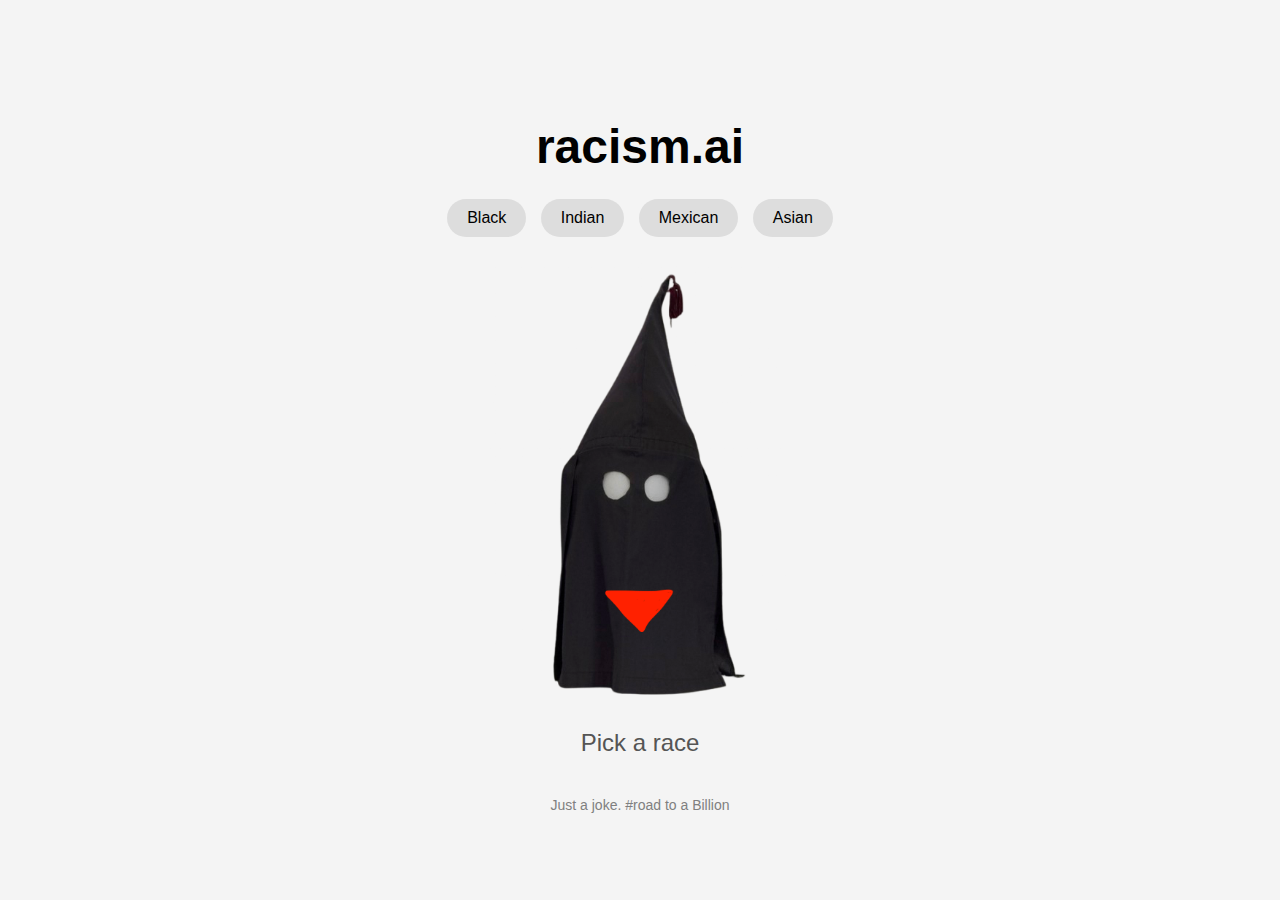
<file: index.html>
<!DOCTYPE html>
<html lang="en">
<head>
  <meta charset="UTF-8">
  <meta name="viewport" content="width=device-width, initial-scale=1.0">
  <title>racism.ai</title>
  <link rel="stylesheet" href="styles.css">
</head>
<body>
  <div class="container">
    <h1 class="title">racism.ai</h1>
    <div class="button-bar">
      <button class="ethnicity-button" onclick="handleButtonClick('Black')">Black</button>
      <button class="ethnicity-button" onclick="handleButtonClick('Indian')">Indian</button>
      <button class="ethnicity-button" onclick="handleButtonClick('Mexican')">Mexican</button>
      <button class="ethnicity-button" onclick="handleButtonClick('Asian')">Asian</button>
    </div>
    <div class="image-container">
      <img id="main-image" src="hellothere.png" alt="Main Image">
    </div>
    <div class="status-text" id="status-text">Pick a race</div>
    <div></div>
    <div></div>
    <div class="footer-text">Just a joke. #road to a Billion</div>
  </div>
  <script src="script.js"></script>
</body>
</html>
</file>
<file: styles.css>
body {
    font-family: Arial, sans-serif;
    margin: 0;
    padding: 0;
    display: flex;
    justify-content: center;
    align-items: center;
    height: 100vh;
    background-color: #f4f4f4;
}

.container {
    text-align: center;
}

.title {
    font-size: 3em;
    font-weight: bold;
    margin-bottom: 20px;
    font-family: 'Segoe UI', Tahoma, Geneva, Verdana, sans-serif;
}

.button-bar {
    margin-bottom: 20px;
}

.ethnicity-button {
    margin: 5px;
    padding: 10px 20px;
    border: none;
    border-radius: 25px;
    font-size: 1em;
    cursor: pointer;
    background-color: #ddd;
    transition: background-color 0.3s;
}

.ethnicity-button:hover {
    background-color: #ccc;
}

.ethnicity-button.selected {
    background-color: #007bff;
    color: white;
}

.image-container {
    margin: 20px 0;
}

#main-image {
    max-width: 300px;
    height: auto;
    transition: opacity 1s;
}

.status-text {
    font-size: 1.5em;
    color: #555;
}
  
.footer-text {
    margin-top: 40px; /* Add top padding */
    text-align: center; /* Center the text */
    font-size: 14px; /* Optional: Adjust font size */
    color: gray; /* Optional: Adjust text color */
}
</file>
